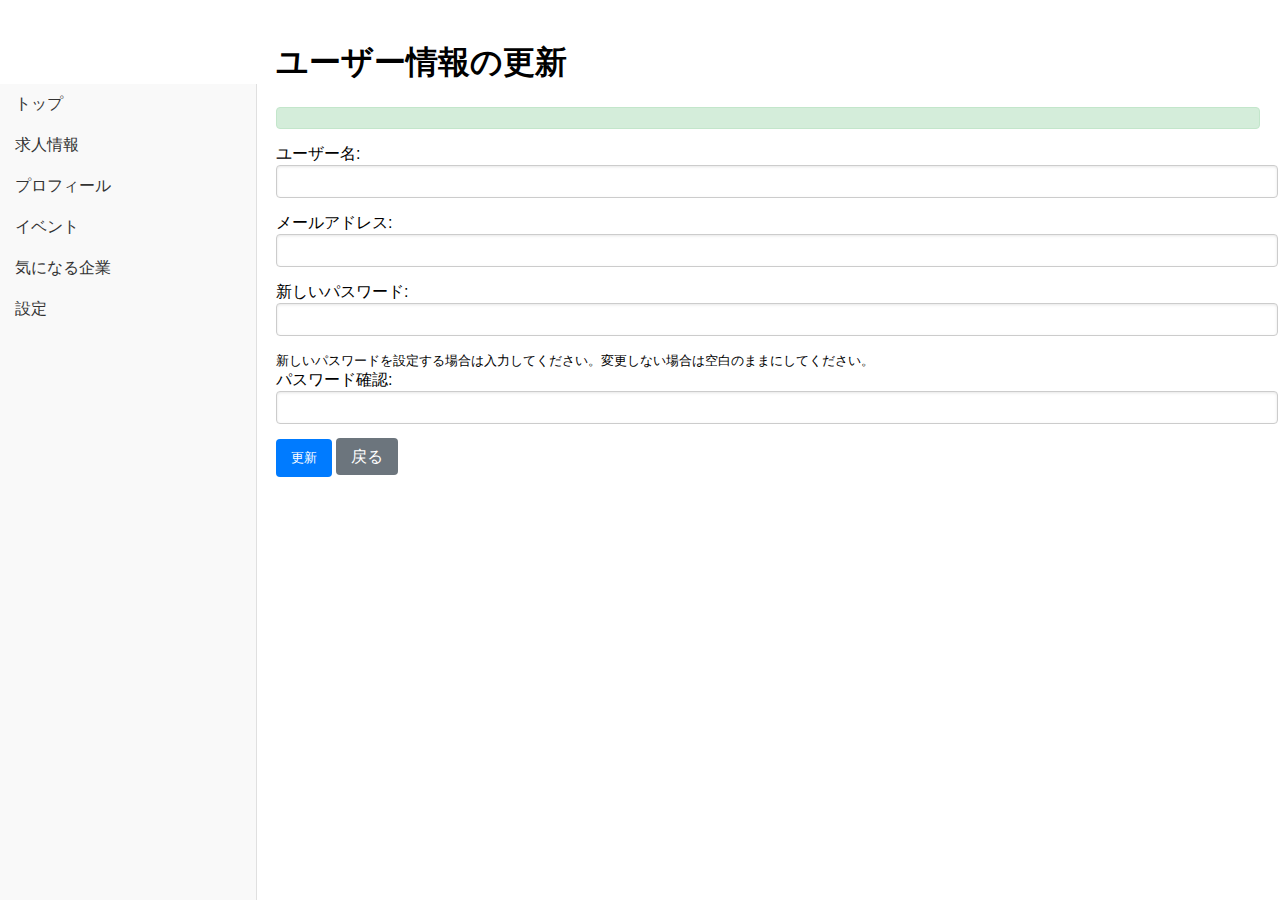
<file: src/main/resources/templates/updateUserPage.html>
<!DOCTYPE html>
<html xmlns:th="http://www.thymeleaf.org">

<head>
    <meta charset="UTF-8">
    <title>Navigation and Form</title>
    <style>
        body {
            display: flex;
            margin: 0;
            font-family: Arial, sans-serif;
        }

        .v-navigation-drawer {
            width: 256px;
            position: fixed;
            top: 84px;
            height: calc(100% - 84px);
            background-color: #f9f9f9;
            border-right: 1px solid #e0e0e0;
            overflow-y: auto;
        }

        .main-content {
            margin-left: 256px; /* サイドバーの幅に合わせる */
            padding: 20px;
            flex-grow: 1;
            background-color: #ffffff;
        }

        @media (max-width: 768px) {
            .v-navigation-drawer {
                display: none;
            }

            .main-content {
                margin-left: 0;
                padding: 10px;
            }
        }

        .container {
            margin: 0; /* 余白をリセット */
        }

        .v-list-item {
            text-decoration: none;
            color: #333;
            display: flex;
            align-items: center;
            padding: 10px 15px;
        }

        .v-list-item:hover {
            background-color: #e0e0e0;
        }

        .v-list-item--active {
            background-color: #d0d0d0;
        }

        .form-control {
            width: 100%;
            padding: 8px;
            border: 1px solid #ccc;
            border-radius: 4px;
            box-shadow: inset 0 1px 3px rgba(0, 0, 0, 0.1);
            margin-bottom: 15px;
        }

        .btn {
            padding: 10px 15px;
            border: none;
            border-radius: 4px;
            cursor: pointer;
        }

        .btn-primary {
            background-color: #007bff;
            color: white;
        }

        .btn-secondary {
            background-color: #6c757d;
            color: white;
        }

        .btn:hover {
            opacity: 0.9;
        }

        .alert {
            padding: 10px;
            background-color: #d4edda;
            color: #155724;
            border: 1px solid #c3e6cb;
            border-radius: 4px;
            margin-bottom: 15px;
        }
    </style>
</head>

<body>

    <aside class="hidden-sm-and-down v-navigation-drawer theme--light">
        <div class="v-navigation-drawer__content">
            <div class="v-list">
                <div class="v-item-group">
                    <a th:href=@{/} target="_blank" class="v-list-item">
                        <div class="v-list-item__icon">
                            <i class="mdi mdi-home"></i>
                        </div>
                        <div class="v-list-item__content">
                            <div class="v-list-item__title">トップ</div>
                        </div>
                    </a>
                    <a href="" target="_blank" class="v-list-item">
                        <div class="v-list-item__icon">
                            <i class="mdi mdi-domain"></i>
                        </div>
                        <div class="v-list-item__content">
                            <div class="v-list-item__title">求人情報</div>
                        </div>
                    </a>
                    <a href="" class="v-list-item">
                        <div class="v-list-item__icon">
                            <i class="mdi mdi-account-edit"></i>
                        </div>
                        <div class="v-list-item__content">
                            <div class="v-list-item__title">プロフィール</div>
                        </div>
                    </a>
                    <a href="" class="v-list-item v-item--active">
                        <div class="v-list-item__icon">
                            <i class="mdi mdi-calendar-check"></i>
                        </div>
                        <div class="v-list-item__content">
                            <div class="v-list-item__title">イベント</div>
                        </div>
                    </a>
                    <a href="" class="v-list-item">
                        <div class="v-list-item__icon">
                            <i class="mdi mdi-star"></i>
                        </div>
                        <div class="v-list-item__content">
                            <div class="v-list-item__title">気になる企業</div>
                        </div>
                    </a>
                    <a href="/settings" class="v-list-item">
                        <div class="v-list-item__icon">
                            <i class="mdi mdi-cog"></i>
                        </div>
                        <div class="v-list-item__content">
                            <div class="v-list-item__title">設定</div>
                        </div>
                    </a>
                </div>
            </div>
        </div>
    </aside>

    <div class="main-content">
        <div class="container">
            <h1 class="text-center">ユーザー情報の更新</h1>
            <form action="/updateUser" method="post">
                <input type="hidden" name="${_csrf.parameterName}" value="${_csrf.token}" />

                <div th:if="${message}" th:text="${message}" class="alert alert-success"></div>

                <div class="mb-3">
                    <label for="username" class="form-label">ユーザー名:</label>
                    <input type="text" id="username" name="username" class="form-control" th:value="${username}" required>
                </div>

                <div class="mb-3">
                    <label for="email" class="form-label">メールアドレス:</label>
                    <input type="email" id="email" name="email" class="form-control" th:value="${email}" required>
                </div>

                <div class="mb-3">
                    <label for="password" class="form-label">新しいパスワード:</label>
                    <input type="password" id="password" name="password" class="form-control">
                    <small class="form-text text-muted">新しいパスワードを設定する場合は入力してください。変更しない場合は空白のままにしてください。</small>
                </div>

                <div class="mb-3">
                    <label for="confirmPassword" class="form-label">パスワード確認:</label>
                    <input type="password" id="confirmPassword" name="confirmPassword" class="form-control">
                </div>

                <div class="d-flex justify-content-between">
                    <button type="submit" class="btn btn-primary">更新</button>
                    <a th:href="@{/}" class="btn btn-secondary">戻る</a>
                </div>
            </form>
        </div>
    </div>
</body>

</html>
</file>
